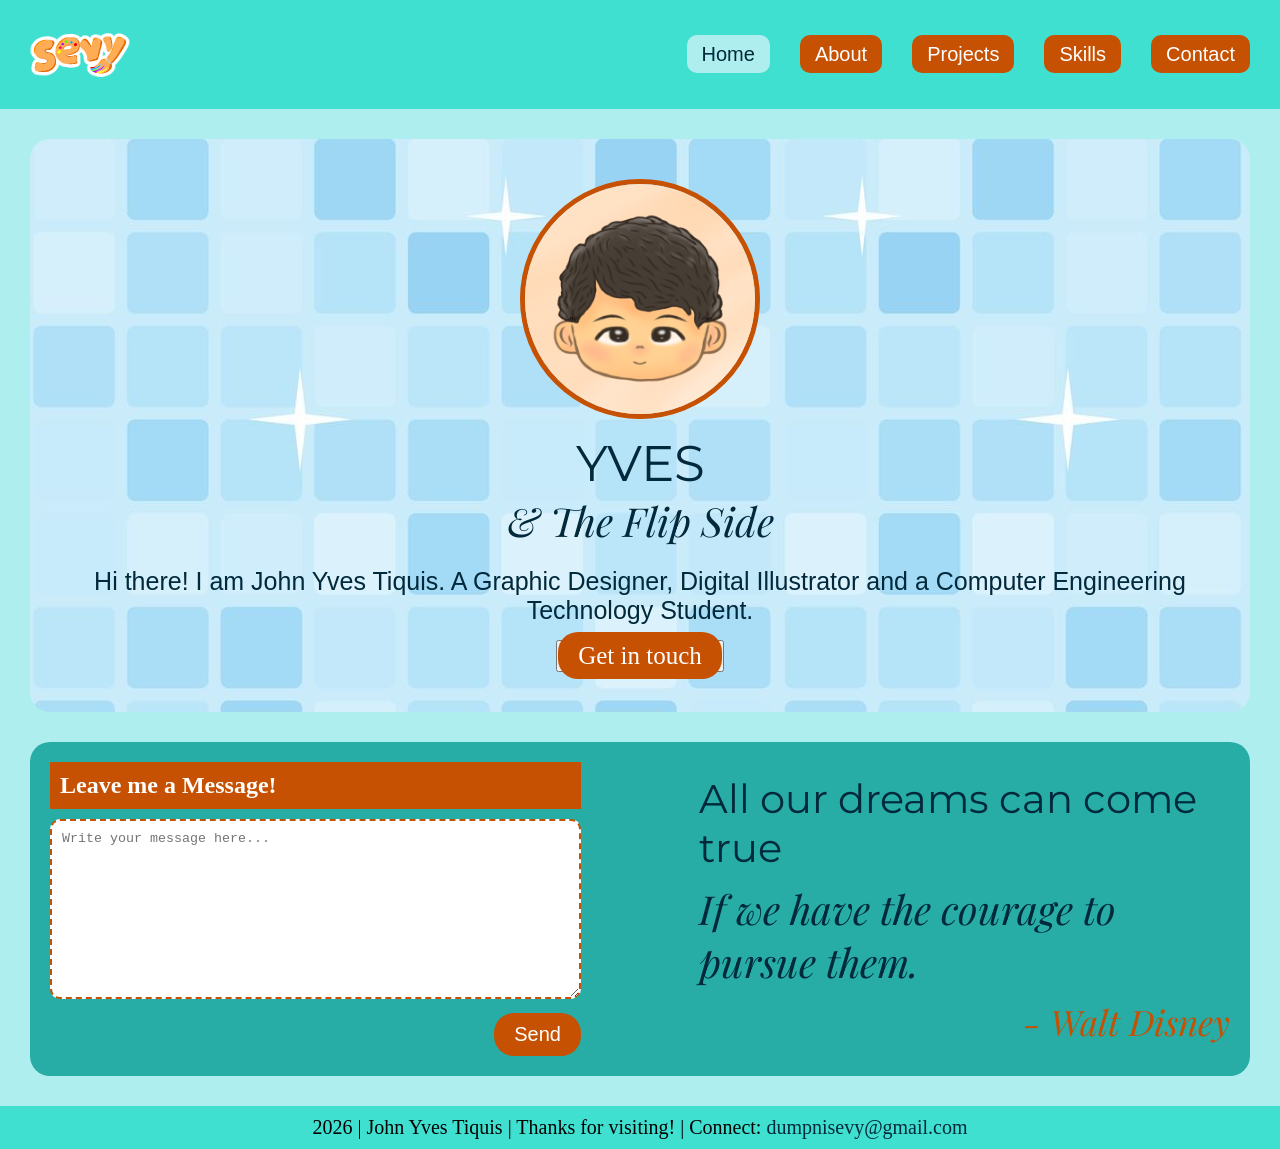
<file: Tiquis/index.html>
<!doctype html>
<html lang="en">
  <head>
    <meta charset="UTF-8" />
    <meta name="viewport" content="width=device-width, initial-scale=1.0" />
    <title>Sevy</title>
    <link rel="stylesheet" href="./styles.css" />
  </head>

  <body>
    <div class="navbar">
      <div class="logo">
        <img src="./assets/images/sevi - Copy (1).svg" alt="logo" />
      </div>
      <div class="nav-links">
        <ul>
          <li><a href="./index.html" class="active">Home</a></li>
          <li><a href="./about.html">About</a></li>
          <li><a href="./projects.html">Projects</a></li>
          <li><a href="./skills.html">Skills</a></li>
          <li><a href="./contact.html">Contact</a></li>
        </ul>
      </div>
    </div>

    <div class="hero">
      <img
        src="./assets/images/head orange bg.png"
        class="profile"
        alt="profile"
      />
      <h1>YVES</h1>
      <h2>& The Flip Side</h2>
      <p>
        Hi there! I am John Yves Tiquis. A Graphic Designer, Digital Illustrator
        and a Computer Engineering Technology Student.
      </p>
      <button> 
        <a href="./contact.html" class="button">Get in touch</a>
      </button>
    </div>

    <div class="contact">
      <div class="typing">
        <h2>Leave me a Message!</h2>
        <textarea placeholder="Write your message here..."></textarea>
        <button class="send">Send</button>
      </div>

      <div class="quote">
        <h1>All our dreams can come true</h1>
        <p>If we have the courage to pursue them.</p>
        <span>- Walt Disney</span>
      </div>
    </div>

    <footer>
      2026 | John Yves Tiquis | Thanks for visiting! | Connect:
      <a href="mailto:dumpnisevy@gmail.com">dumpnisevy@gmail.com</a>
    </footer>
  </body>
</html>
</file>
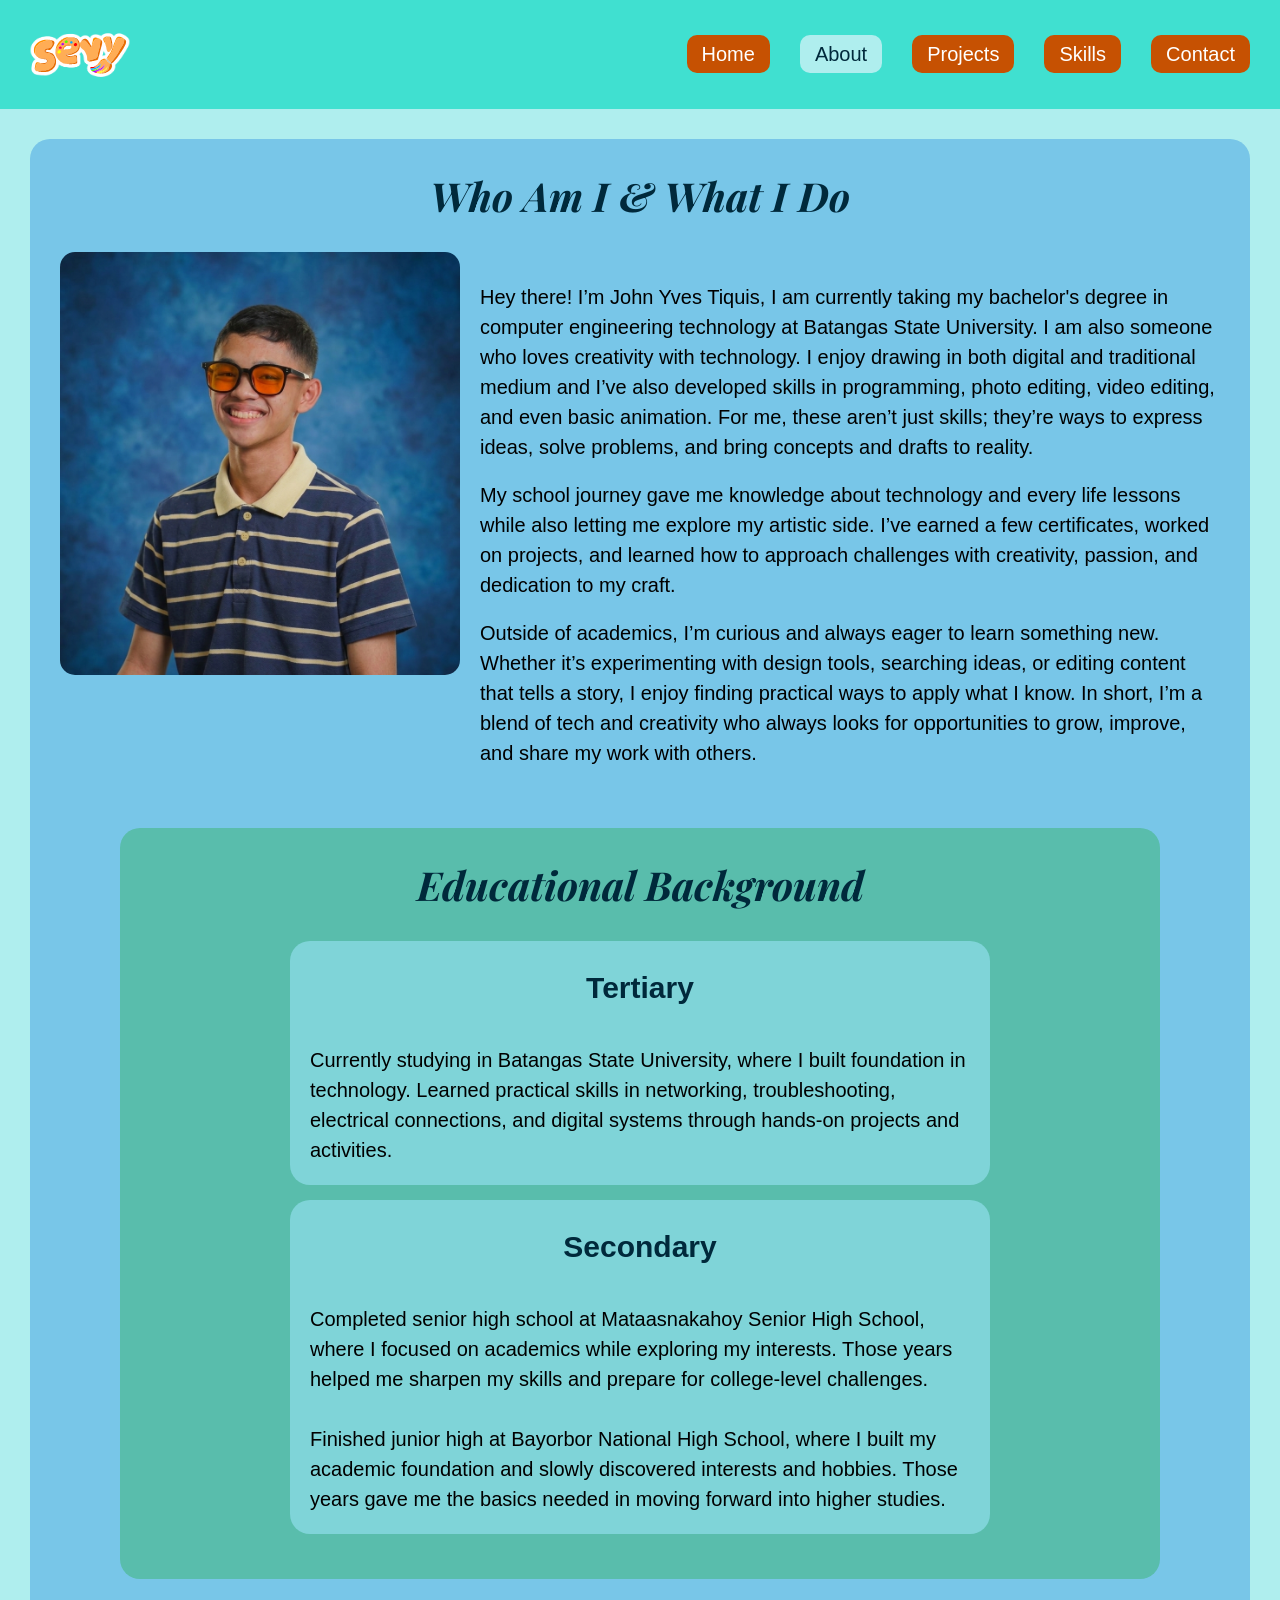
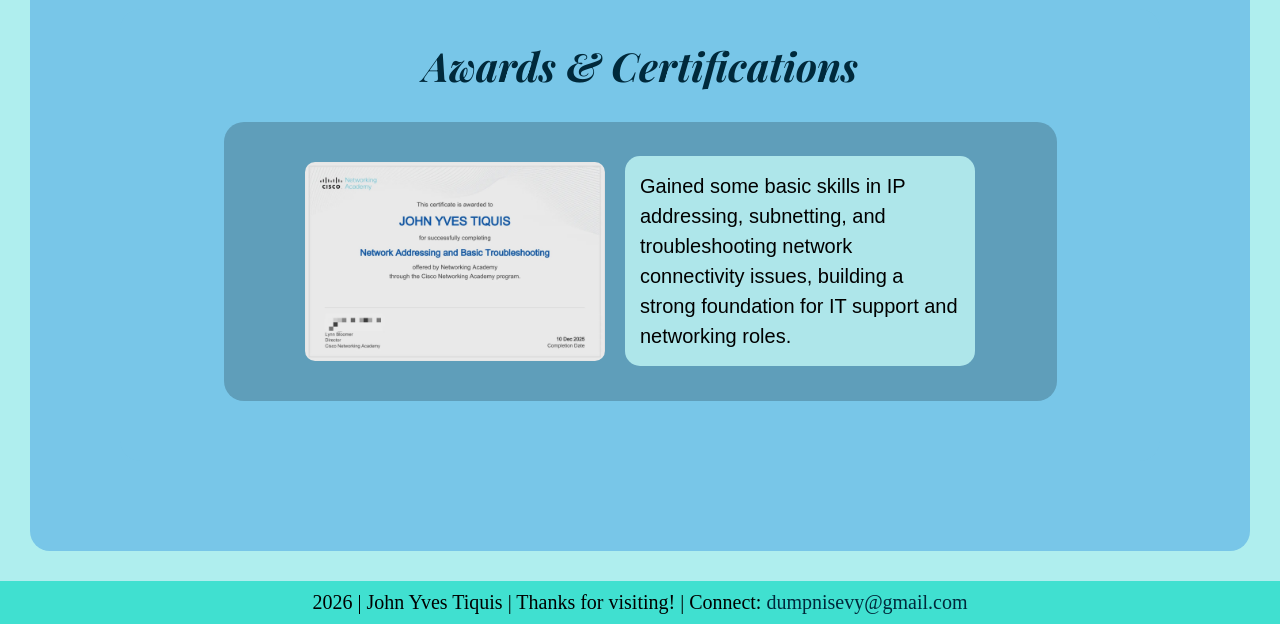
<file: Tiquis/about.html>
<!doctype html>
<html lang="en">
  <head>
    <meta charset="UTF-8" />
    <meta name="viewport" content="width=device-width, initial-scale=1.0" />
    <title>Sevy</title>
    <link rel="stylesheet" href="./styles.css" />
  </head>

  <body>
    <div class="navbar">
      <div class="logo">
        <img src="./assets/images/sevi - Copy (1).svg" alt="logo" />
      </div>
      <div class="nav-links">
        <ul>
          <li><a href="./index.html">Home</a></li>
          <li><a href="./about.html" class="active">About</a></li>
          <li><a href="./projects.html">Projects</a></li>
          <li><a href="./skills.html">Skills</a></li>
          <li><a href="./contact.html">Contact</a></li>
        </ul>
      </div>
    </div>

    <section class="about">
      <h2>Who Am I & What I Do</h2>

      <div class="about-container">
        <img src="./assets/images/new sevy.png" alt="profile" />

        <div>
          <p>
            <br />Hey there! I’m John Yves Tiquis, I am currently taking my
            bachelor's degree in computer engineering technology at Batangas
            State University. I am also someone who loves creativity with
            technology. I enjoy drawing in both digital and traditional medium
            and I’ve also developed skills in programming, photo editing, video
            editing, and even basic animation. For me, these aren’t just skills;
            they’re ways to express ideas, solve problems, and bring concepts
            and drafts to reality.
          </p>
          <br />
          <p>
            My school journey gave me knowledge about technology and every life
            lessons while also letting me explore my artistic side. I’ve earned
            a few certificates, worked on projects, and learned how to approach
            challenges with creativity, passion, and dedication to my craft.
          </p>
          <br />
          <p>
            Outside of academics, I’m curious and always eager to learn
            something new. Whether it’s experimenting with design tools,
            searching ideas, or editing content that tells a story, I enjoy
            finding practical ways to apply what I know. In short, I’m a blend
            of tech and creativity who always looks for opportunities to grow,
            improve, and share my work with others.
          </p>
        </div>
      </div>
      <section>
        <section class="education">
          <h2>Educational Background</h2>

          <div class="edu-box">
            <h3>Tertiary</h3>
            <p>
              <br />Currently studying in Batangas State University, where I
              built foundation in technology. Learned practical skills in
              networking, troubleshooting, electrical connections, and digital
              systems through hands-on projects and activities.
            </p>
          </div>

          <div class="edu-box">
            <h3>Secondary</h3>
            <p>
              <br />Completed senior high school at Mataasnakahoy Senior High
              School, where I focused on academics while exploring my interests.
              Those years helped me sharpen my skills and prepare for
              college-level challenges.
            </p>

            <p>
              <br />Finished junior high at Bayorbor National High School, where
              I built my academic foundation and slowly discovered interests and
              hobbies. Those years gave me the basics needed in moving forward
              into higher studies.
            </p>
          </div>
        </section>

        <section class="certificates">
          <h2>Awards & Certifications</h2>

          <div class="slider-about">
            <div class="slides-about">
              <div class="slide-about">
                <img src="./assets/images/net2.jpg" />
                <div class="desc">
                  <p>
                    Gained some basic skills in IP addressing, subnetting, and
                    troubleshooting network connectivity issues, building a
                    strong foundation for IT support and networking roles.
                  </p>
                </div>
              </div>

              <div class="slide-about">
                <img src="./assets/images/bosh.jpg" />
                <div class="desc">
                  <p>
                    Gained knowledge in Basic Occupational Safety and Health and
                    a certified Safety Officer 2, with skills in hazard
                    identification, risk management, and workplace safety
                    compliance.
                  </p>
                </div>
              </div>

              <!-- CERT 3 -->
              <div class="slide-about">
                <img src="./assets/images/shs.jpg" />
                <div class="desc">
                  <p>
                    Awarded for exemplary conduct and discipline, reflecting
                    integrity, respect, and professionalism.
                  </p>
                </div>
              </div>
            </div>
          </div>
        </section>
      </section>
    </section>
    <footer>
      2026 | John Yves Tiquis | Thanks for visiting! | Connect:
      <a href="mailto:dumpnisevy@gmail.com">dumpnisevy@gmail.com</a>
    </footer>
  </body>
</html>
</file>
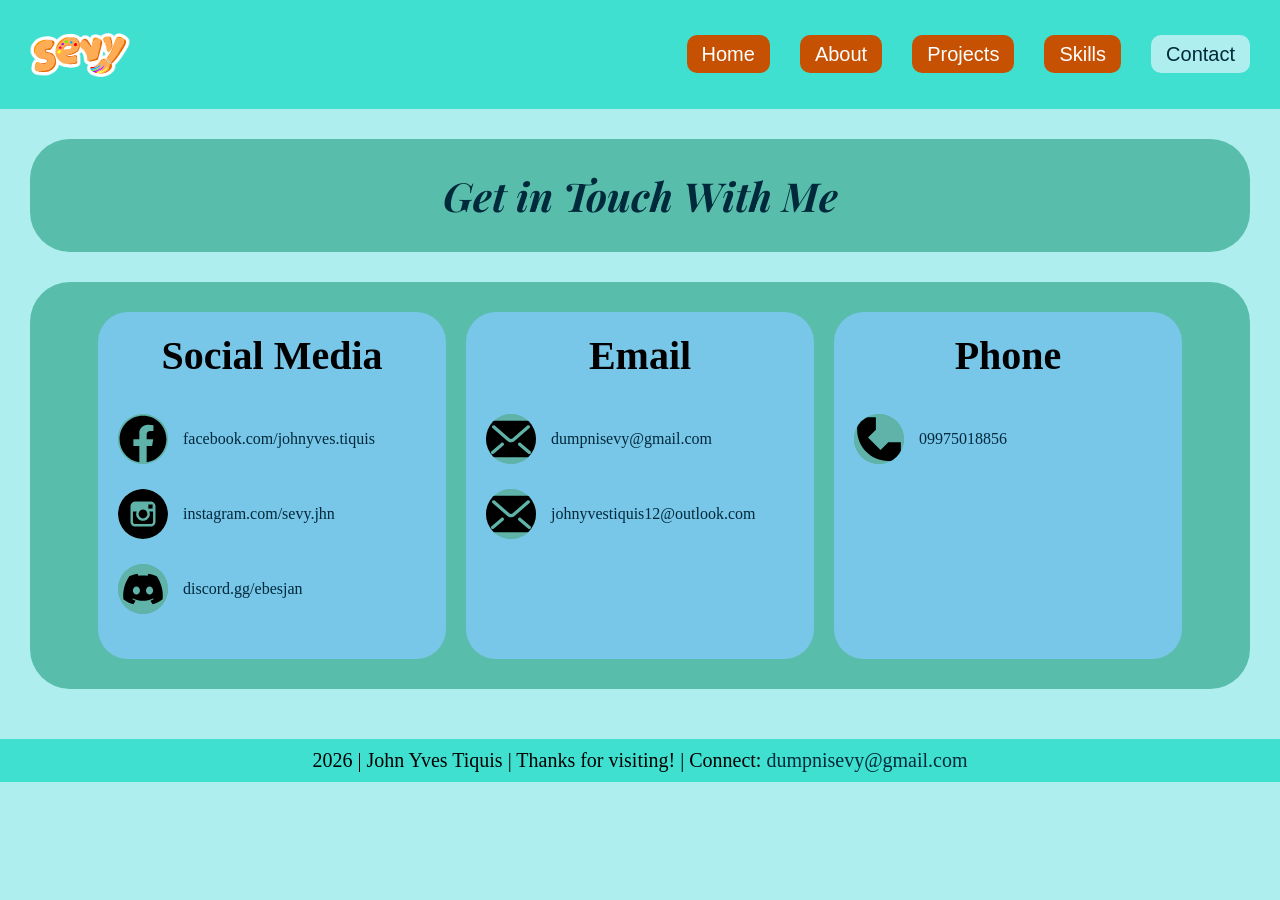
<file: Tiquis/contact.html>
<!doctype html>
<html lang="en">
  <head>
    <meta charset="UTF-8" />
    <meta name="viewport" content="width=device-width, initial-scale=1.0" />
    <title>Sevy</title>
    <link rel="stylesheet" href="./styles.css" />
  </head>

  <body>
    <div class="navbar">
      <div class="logo">
        <img src="./assets/images/sevi - Copy (1).svg" alt="logo" />
      </div>
      <div class="nav-links">
        <ul>
          <li><a href="./index.html">Home</a></li>
          <li><a href="./about.html">About</a></li>
          <li><a href="./projects.html">Projects</a></li>
          <li><a href="./skills.html">Skills</a></li>
          <li><a href="./contact.html" class="active">Contact</a></li>
        </ul>
      </div>
    </div>

    <section class="contact-section">
      <h1>Get in Touch With Me</h1>
      <div class="contact-container">
        <div class="contact-card">
          <h2>Social Media</h2>

          <div class="item">
            <div class="icon">
              <img
                src="./assets/images/facebook-svgrepo-com (1).svg"
                alt="fb"
              />
            </div>
            <a href="https://facebook.com/johnyves.tiquis"
              >facebook.com/johnyves.tiquis</a
            >
          </div>

          <div class="item">
            <div class="icon">
              <img
                src="./assets/images/instagram-round-svgrepo-com.svg"
                alt="ig"
              />
            </div>
            <a href="https://instagram.com/sevy.jhn">instagram.com/sevy.jhn</a>
          </div>

          <div class="item">
            <div class="icon">
              <img src="./assets/images/discord-svgrepo-com.svg" alt="dc" />
            </div>
            <a href="https://discord.gg/ebesjan">discord.gg/ebesjan</a>
          </div>
        </div>

        <div class="contact-card">
          <h2>Email</h2>

          <div class="item">
            <div class="icon">
              <img src="./assets/images/email-14-svgrepo-com.svg" alt="ema" />
            </div>
            <a href="mailto:dumpnisevy@gmail.com">dumpnisevy@gmail.com</a>
          </div>

          <div class="item">
            <div class="icon">
              <img src="./assets/images/email-14-svgrepo-com.svg" alt="emi" />
            </div>
            <a href="mailto:johnyvestiquis12@outlook.com"
              >johnyvestiquis12@outlook.com</a
            >
          </div>
        </div>

        <div class="contact-card">
          <h2>Phone</h2>

          <div class="item">
            <div class="icon">
              <img src="./assets/images/phone-svgrepo-com.svg" alt="ph" />
            </div>
            <a href="tel:09975018856">09975018856</a>
          </div>
        </div>
      </div>
    </section>
    <footer>
      2026 | John Yves Tiquis | Thanks for visiting! | Connect:
      <a href="mailto:dumpnisevy@gmail.com">dumpnisevy@gmail.com</a>
    </footer>
  </body>
</html>
</file>
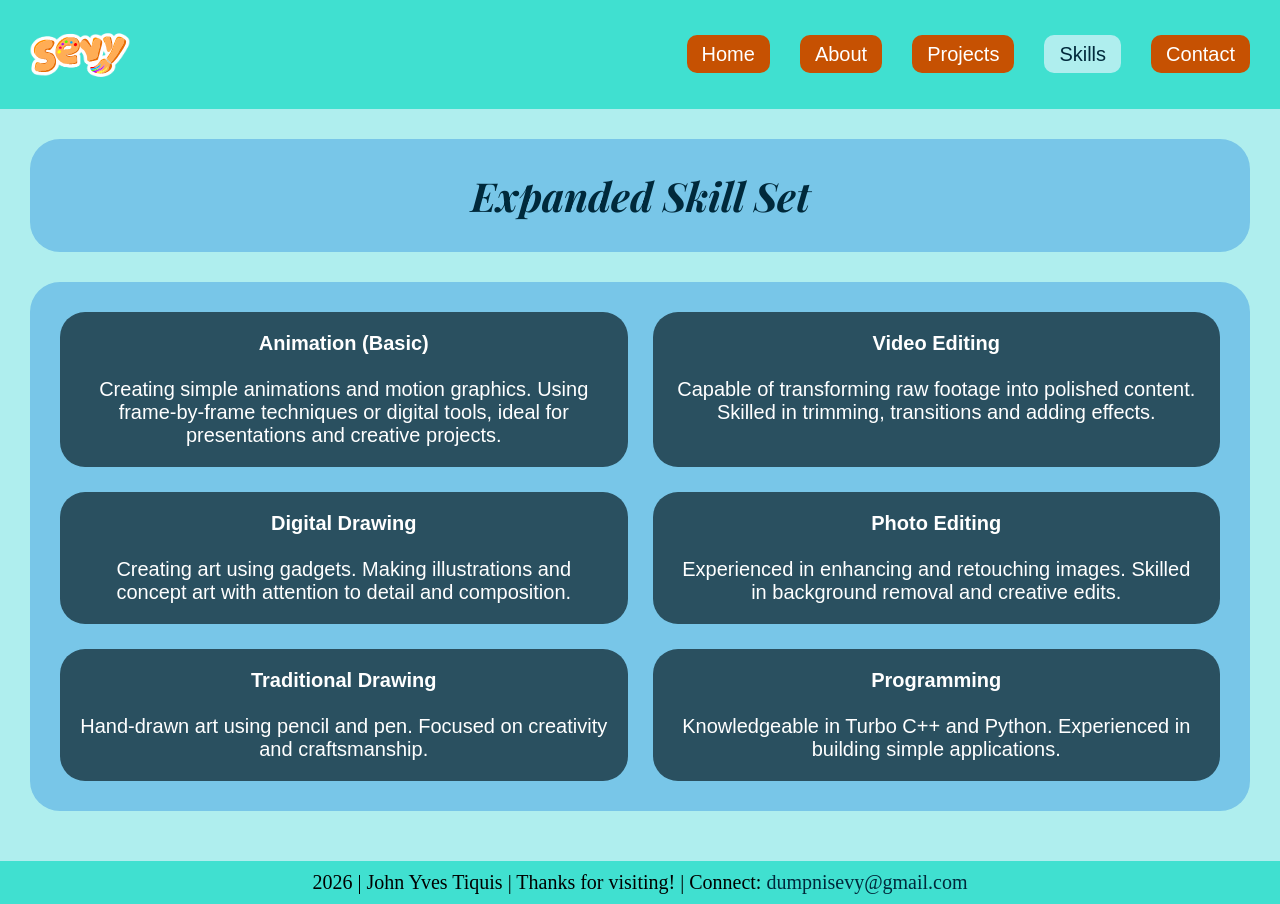
<file: Tiquis/skills.html>
<!doctype html>
<html lang="en">
  <head>
    <meta charset="UTF-8" />
    <meta name="viewport" content="width=device-width, initial-scale=1.0" />
    <title>Sevy</title>
    <link rel="stylesheet" href="./styles.css" />
  </head>

  <body>
    <div class="navbar">
      <div class="logo">
        <img src="./assets/images/sevi - Copy (1).svg" alt="logo" />
      </div>
      <div class="nav-links">
        <ul>
          <li><a href="./index.html">Home</a></li>
          <li><a href="./about.html">About</a></li>
          <li><a href="./projects.html">Projects</a></li>
          <li><a href="./skills.html" class="active">Skills</a></li>
          <li><a href="./contact.html">Contact</a></li>
        </ul>
      </div>
    </div>

    <section class="skills-section">
      <h1>Expanded Skill Set</h1>
      <div class="skills-container">
        <div class="card">
          <h3>Animation (Basic)</h3>
          <p>
            <br />
            Creating simple animations and motion graphics. Using frame-by-frame
            techniques or digital tools, ideal for presentations and creative
            projects.
          </p>
        </div>

        <div class="card">
          <h3>Video Editing</h3>
          <p>
            <br />
            Capable of transforming raw footage into polished content. Skilled
            in trimming, transitions and adding effects.
          </p>
        </div>

        <div class="card">
          <h3>Digital Drawing</h3>
          <p>
            <br />
            Creating art using gadgets. Making illustrations and concept art
            with attention to detail and composition.
          </p>
        </div>

        <div class="card">
          <h3>Photo Editing</h3>
          <p>
            <br />
            Experienced in enhancing and retouching images. Skilled in
            background removal and creative edits.
          </p>
        </div>

        <div class="card">
          <h3>Traditional Drawing</h3>
          <p>
            <br />
            Hand-drawn art using pencil and pen. Focused on creativity and
            craftsmanship.
          </p>
        </div>

        <div class="card">
          <h3>Programming</h3>
          <p>
            <br />
            Knowledgeable in Turbo C++ and Python. Experienced in building
            simple applications.
          </p>
        </div>
      </div>
    </section>

    <footer>
      2026 | John Yves Tiquis | Thanks for visiting! | Connect:
      <a href="mailto:dumpnisevy@gmail.com">dumpnisevy@gmail.com</a>
    </footer>
  </body>
</html>
</file>
<file: Tiquis/styles.css>
* {
  margin: 0;
  padding: 0;
  box-sizing: border-box;
  font-family:
    Arial,
    sans-serif,
    "Roboto",
    "Montserrat",
    "Playfair Display" "Times New Roman";
}

@font-face {
  font-family: "Montserrat";
  src: url(./assets/fonts/Montserrat-VariableFont_wght.ttf) format("truetype");
}

@font-face {
  font-family: "Playfair Display";
  src: url(./assets/fonts/PlayfairDisplay-Italic-VariableFont_wght.ttf)
    format("truetype");
}

body {
  background-color: #afeeee;
}

.navbar {
  display: flex;
  justify-content: space-between;
  align-items: center;
  background: #40e0d0;
  padding: 15px 30px;
  position: sticky;
  top: 0;
}

.logo img {
  width: 100px;
  height: auto;
}

.nav-links ul li a {
  margin-left: 10px;
  padding: 8px 15px;
  background: #c65102;
  color: white;
  text-decoration: none;
  border-radius: 10px;
  font-size: 20px;
  width: 10px;
  height: auto;
  list-style: none;
  font-family: Arial;
}

ul {
  display: flex;
  list-style: none;
  padding: 0;
  gap: 20px;
}

ul li a:hover {
  background: #afeeee;
  color: #00293b;
}

ul li a.active {
  background: #afeeee;
  color: #00293b;
}

.hero {
  /*background: #6ecdc4;*/
  background-image: url(./assets/images/tiles.jpg);
  text-align: center;
  padding: 40px 20px;
  border-radius: 20px;
  margin: 30px;
}

.profile {
  width: 240px;
  height: 240px;
  border-radius: 50%;
  border: 5px solid #c65102;
  margin-bottom: 10px;
}

.hero h1 {
  font-family: "Montserrat";
  font-weight: normal;
  font-size: 50px;
  color: #00293b;
}

.hero h2 {
  font-family: "Playfair Display";
  font-style: italic;
  font-size: 40px;
  font-weight: normal;
  margin-bottom: 20px;
  color: #00293b;
}

.hero p {
  font-family: "Arial";
  font-size: 25px;
  margin-bottom: 15px;
  color: #00293b;
}

.button {
  background: #c65102;
  color: white;
  padding: 10px 20px;
  border: none;
  border-radius: 20px;
  cursor: pointer;
  font-family: "Roboto";
  font-size: 25px;
  font-style: bold;
  text-decoration: none;
}

button:hover {
  background: #afeeee;
  color: #00293b;
}

.contact {
  display: flex;
  justify-content: space-between;
  padding: 20px;
  margin: 30px;
  background: #27aca6;
  border-radius: 20px;
}

.typing {
  width: 45%;
}

.typing h2 {
  background: #c65102;
  color: white;
  padding: 10px;
  margin-bottom: 10px;
}

textarea {
  width: 100%;
  height: 180px;
  padding: 10px;
  border: 2px dashed #c65102;
  border-radius: 10px;
}

.send {
  margin-top: 10px;
  float: right;
  background: #c65102;
  color: white;
  padding: 10px 20px;
  border: none;
  border-radius: 20px;
  cursor: pointer;
  font-size: 20px;
}

.quote {
  width: 45%;
  color: #00293b;
  display: flex;
  flex-direction: column;
  justify-content: center;
}

.quote h1 {
  font-family: "Montserrat";
  font-weight: normal;
  font-size: 40px;
  margin-bottom: 10px;
}

.quote p {
  font-family: "Playfair Display";
  font-style: italic;
  font-size: 40px;
}

.quote span {
  font-family: "Playfair Display";
  margin-top: 10px;
  text-align: right;
  color: #c65102;
  font-size: 35px;
}

section {
  padding: 30px;
}

.about {
  background: #78c6e8;
  border-radius: 20px;
  margin: 30px;
}

.about h2 {
  color: #00293b;
  font-family: "Playfair Display";
  font-size: 40px;
  text-align: center;

  text-align: center;
  display: center;
  width: 100%;
  margin: 0 auto 30px auto;
}

.about-container {
  display: flex;
  gap: 20px;
  align-items: flex-start;
}

.about img {
  width: 400px;
  border-radius: 15px;
}

.about p {
  line-height: 1.5;
  font-size: 20px;
  font-family: Arial;
}

.education {
  background: #59bdac;
  border-radius: 20px;
  margin: 30px;
  text-align: center;
  font-size: 40px;
}

.education h2 {
  color: #00293b;
  font-family: "Playfair Display";
  font-size: 40px;
  text-align: center;

  text-align: center;
  display: center;
  width: 100%;
  margin: 0 auto 30px auto;
}

.edu-box {
  background: #7fd4d8;
  padding: 20px;
  margin: 15px auto;
  border-radius: 20px;
  max-width: 700px;
  font-size: 20px;
  flex: 1;
  min-width: 300px;
  text-align: left;
  font-family: Arial;
}

.edu-box h3 {
  color: #00293b;
  padding: 10px;
  border-radius: 10px;
  font-size: 30px;
  text-align: center;
  font-family: Arial;
}

.certificates {
  background: #78c6e8;
  border-radius: 20px;
  margin: 30px;
  text-align: center;
  font-size: 30px;
  font-family: "Playfair Display";
  font-size: 40px;
}

.certificates h2 {
  color: #00293b;
  font-family: "Playfair Display";
  font-size: 40px;
  text-align: center;

  text-align: center;
  display: center;
  width: 100%;
  margin: 0 auto 30px auto;
}

.slider-about {
  position: relative;
  width: 85%;
  margin: 30px auto;
  overflow: hidden;
  background: #5f9eba;
  border-radius: 20px;
  padding: 20px;
  overflow-x: auto;
}

.slides-about {
  display: flex;
  transition: transform 0.5s ease;
}

.slide-about {
  min-width: 100%;
  display: flex;
  align-items: center;
  justify-content: center;
  gap: 20px;
  font-size: 20px;
}

.slide-about img {
  width: 300px;
  border-radius: 10px;
}

.desc {
  max-width: 350px;
  background: #aee6ea;
  padding: 15px;
  border-radius: 15px;
  text-align: left;
}

.header {
  text-align: center;
  background: #66b2a9;
  margin: 30px;
  padding: 30px;
  border-radius: 10px;
  color: white;
  font-family: "Playfair Display";
  font-size: 40px;
}

.section {
  background: #66b2a9;
  margin: 30px;
  padding: 30px;
  border-radius: 10px;
}

.section h3 {
  text-align: center;
  margin-bottom: 10px;
  color: white;
  font-size: 30px;
}

.slider_a {
  display: flex;
  overflow-x: auto;
  gap: 10px;
  padding: 10px;

  scroll-snap-type: x mandatory;
  scroll-behavior: smooth;
}

.slider_b {
  display: flex;
  overflow-x: auto;
  gap: 10px;
  padding: 10px;
  justify-content: center;

  scroll-snap-type: x mandatory;
  scroll-behavior: smooth;
}

.slider_c {
  display: flex;
  overflow-x: auto;
  gap: 10px;
  padding: 10px;
  justify-content: center;

  scroll-snap-type: x mandatory;
  scroll-behavior: smooth;
}

.slider_d {
  display: flex;
  overflow-x: auto;
  gap: 10px;
  padding: 10px;
  justify-content: center;

  scroll-snap-type: x mandatory;
  scroll-behavior: smooth;
}

.slider_e {
  display: flex;
  overflow-x: auto;
  gap: 10px;
  padding: 10px;
  justify-content: center;

  scroll-snap-type: x mandatory;
  scroll-behavior: smooth;
}

.slider::-webkit-scrollbar {
  display: none;
}

.slide {
  flex: 0 0 auto;
  scroll-snap-align: start;
  justify-content: center;
}

.slide img {
  width: 180px;
  height: 130px;
  object-fit: cover;
  border-radius: 5px;

  height: 150px;
  width: auto;
}

.swipe {
  text-align: center;
  font-size: 20px;
  color: white;
}

.skills-section {
  padding: 30px;
}

.skills-section h1 {
  color: #00293b;
  font-family: "Playfair Display";
  font-size: 40px;
  text-align: center;

  display: center;
  width: 100%;
  margin: 0 auto 30px auto;

  background: #78c6e8;
  padding: 30px;
  border-radius: 30px;
}

.skills-container {
  background: #78c6e8;
  padding: 30px;
  border-radius: 30px;

  display: grid;
  grid-template-columns: 1fr 1fr;
  gap: 25px;
}

.card {
  background: #2a5060;
  color: white;
  padding: 20px;
  border-radius: 25px;
  font-size: 20px;
  text-align: center;
  font-family: Arial;
}

.card h3 {
  margin-top: 0;
  font-family: Arial;
  font-size: 20px;
}

.contact-section {
  padding: 30px;
  text-align: center;
}

.contact-section h1 {
  color: #00293b;
  font-family: "Playfair Display";
  font-size: 40px;
  text-align: center;

  text-align: center;
  display: block;
  width: 100%;
  margin: 0 auto 30px auto;

  background: #59bdac;
  padding: 30px;
  border-radius: 40px;

  display: flex;
  justify-content: center;
  gap: 20px;
}

.contact-container {
  background: #59bdac;
  padding: 30px;
  border-radius: 40px;

  display: flex;
  justify-content: center;
  gap: 20px;
}

.contact-card {
  background: #78c6e8;
  width: 30%;
  padding: 20px;
  border-radius: 30px;
}

.contact-card h2 {
  padding-bottom: 10px;
  font-style: bold;
  font-size: 40px;
}

.item {
  display: flex;
  align-items: center;
  gap: 15px;
  margin: 25px 0;
}

.item a {
  color: #00293b;
  text-decoration: none;
}

.icon {
  background: #5fb3a9;
  width: 50px;
  height: 50px;
  border-radius: 50%;

  display: flex;
  align-items: center;
  justify-content: center;
  font-size: 22px;
}

.icon img {
  color: #00293b;
  background: #5fb3a9;
  width: 50px;
  height: 50px;
  border-radius: 50%;

  display: flex;
  align-items: center;
  justify-content: center;
}

footer {
  font-family: "Times New Roman";
  text-align: center;
  padding: 10px;
  background: #40e0d0;
  margin-top: 20px;
  font-size: 20px;
}

footer a {
  color: #00293b;
  text-decoration: none;
}
</file>
